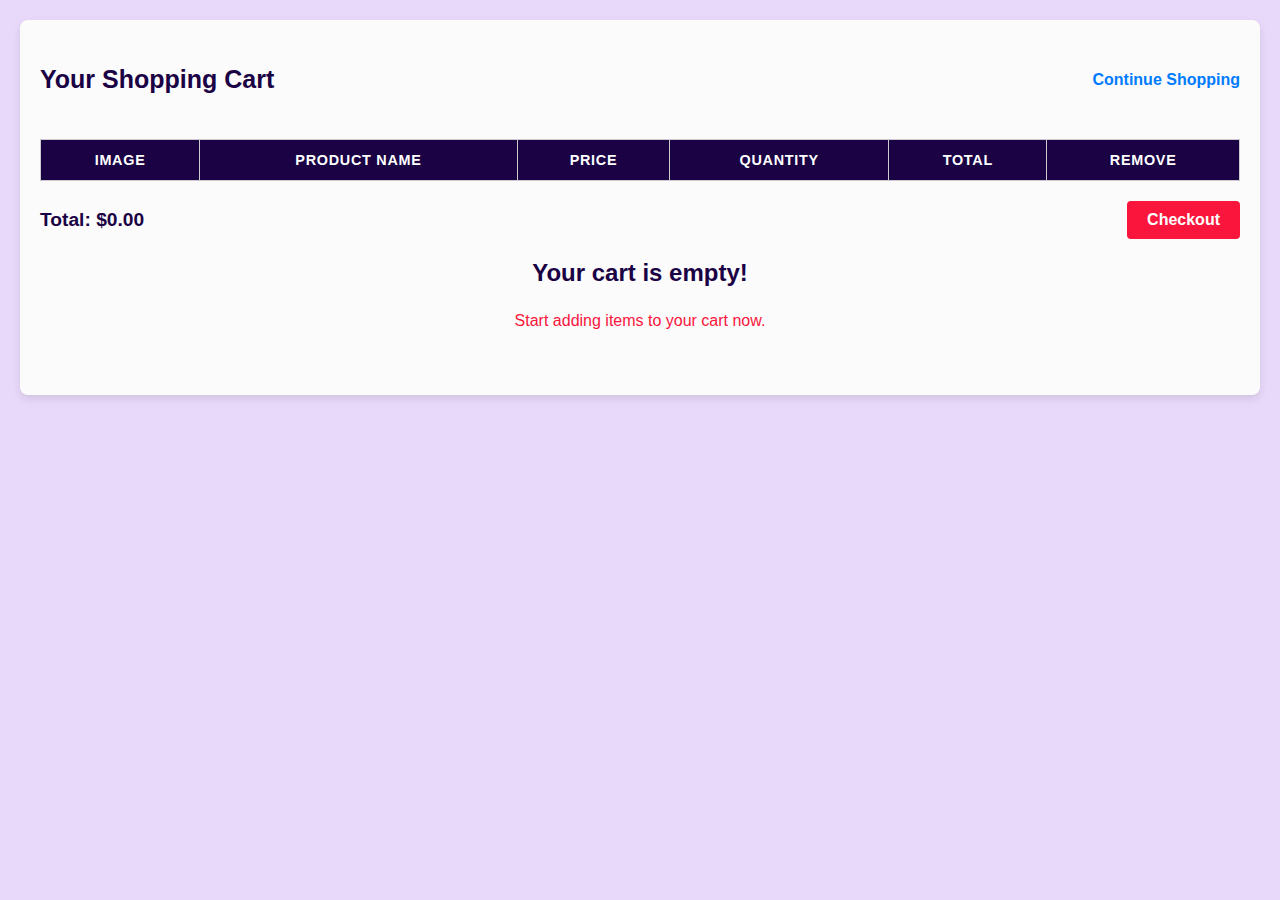
<file: add_to_cart.html>
<!DOCTYPE html>
<html lang="en">

<head>
    <meta charset="UTF-8">
    <meta name="viewport" content="width=device-width, initial-scale=1.0">
    <title>Shopping Cart</title>
    <link rel="stylesheet" href="assets/css/style.css">
    <link href="https://fonts.googleapis.com/css2?family=Poppins:wght@300;500&display=swap" rel="stylesheet">
</head>

<body class="cart_body">
    <div class="cart_container">
        <div class="cart-header">
            <h1>Your Shopping Cart</h1>
            <a href="index.html" style="text-decoration: none; color: #007bff;">Continue Shopping</a>
        </div>

        <table class="cart-table" id="cart-items">
            <thead>
                <tr>
                    <th>Image</th>
                    <th>Product Name</th>
                    <th>Price</th>
                    <th>Quantity</th>
                    <th>Total</th>
                    <th>Remove</th>
                </tr>
            </thead>
            <tbody id="cart-table-body">
                <!-- Cart items will be dynamically inserted here -->
            </tbody>
        </table>

        <div class="cart-actions">
            <div class="total" id="cart-total">Total: $0.00</div>
            <button id="checkout-button">Checkout</button>
        </div>

        <div class="empty-cart" id="empty-cart">
            <h2>Your cart is empty!</h2>
            <p>Start adding items to your cart now.</p>
        </div>
    </div>

    <script>
        // Retrieve and validate cart data from localStorage
        const cart = (JSON.parse(localStorage.getItem('cart')) || []).map(item => ({
            id: item.id || '',
            name: item.name || 'Unknown Product',
            price: parseFloat(item.price) || 0,
            image: item.image && isValidPath(item.image) ? item.image : 'assets/images/default.jpeg', // Validate image path
            quantity: parseInt(item.quantity, 10) || 1
        }));

        function isValidPath(path) {
            // Optionally add custom validation logic for image paths
            return typeof path === 'string' && path.startsWith('assets/images/');
        }

        function addToCart(item) {
            const cart = JSON.parse(localStorage.getItem('cart')) || [];
            item.image = item.image && isValidPath(item.image) ? item.image : 'assets/images/default.jpeg'; // Normalize path
            cart.push(item);
            localStorage.setItem('cart', JSON.stringify(cart));
        }

        function updateCart() {
            const cartTableBody = document.getElementById('cart-table-body');
            const cartTotal = document.getElementById('cart-total');
            const emptyCartMessage = document.getElementById('empty-cart');

            cartTableBody.innerHTML = ''; // Clear previous cart items
            let totalPrice = 0;

            cart.forEach((item, index) => {
                const totalItemPrice = item.price * item.quantity;
                totalPrice += totalItemPrice;

                console.log(`Product: ${item.name}, Image Path: ${item.image}`);

                const row = document.createElement('tr');
                row.innerHTML = `
            <td><img src="${item.image}" alt="${item.name}" onerror="this.src='assets/images/default.jpeg';"></td>
            <td>${item.name}</td>
            <td>$${item.price.toFixed(2)}</td>
            <td><input type="number" class="quantity" value="${item.quantity}" min="1" onchange="updateQuantity(${index}, this.value)"></td>
            <td>$${totalItemPrice.toFixed(2)}</td>
            <td><button class="remove" onclick="removeFromCart(${index})">Remove</button></td>
        `;
                cartTableBody.appendChild(row);
            });

             // Update the total
            cartTotal.textContent = `Total: $${totalPrice.toFixed(2)}`;
            // Show or hide the empty cart message
            emptyCartMessage.style.display = cart.length > 0 ? 'none' : 'block';

        }
        // Update quantity in the cart
        function updateQuantity(index, quantity) {
            quantity = Math.max(1, parseInt(quantity, 10) || 1);
            cart[index].quantity = quantity;
            localStorage.setItem('cart', JSON.stringify(cart));
            updateCart();
        }
        // Remove item from cart
        function removeFromCart(index) {
            cart.splice(index, 1);
            localStorage.setItem('cart', JSON.stringify(cart));
            updateCart();
        }

        updateCart();


    </script>
    <script src="assets/js/script.js"></script>
</body>

</html>
</file>
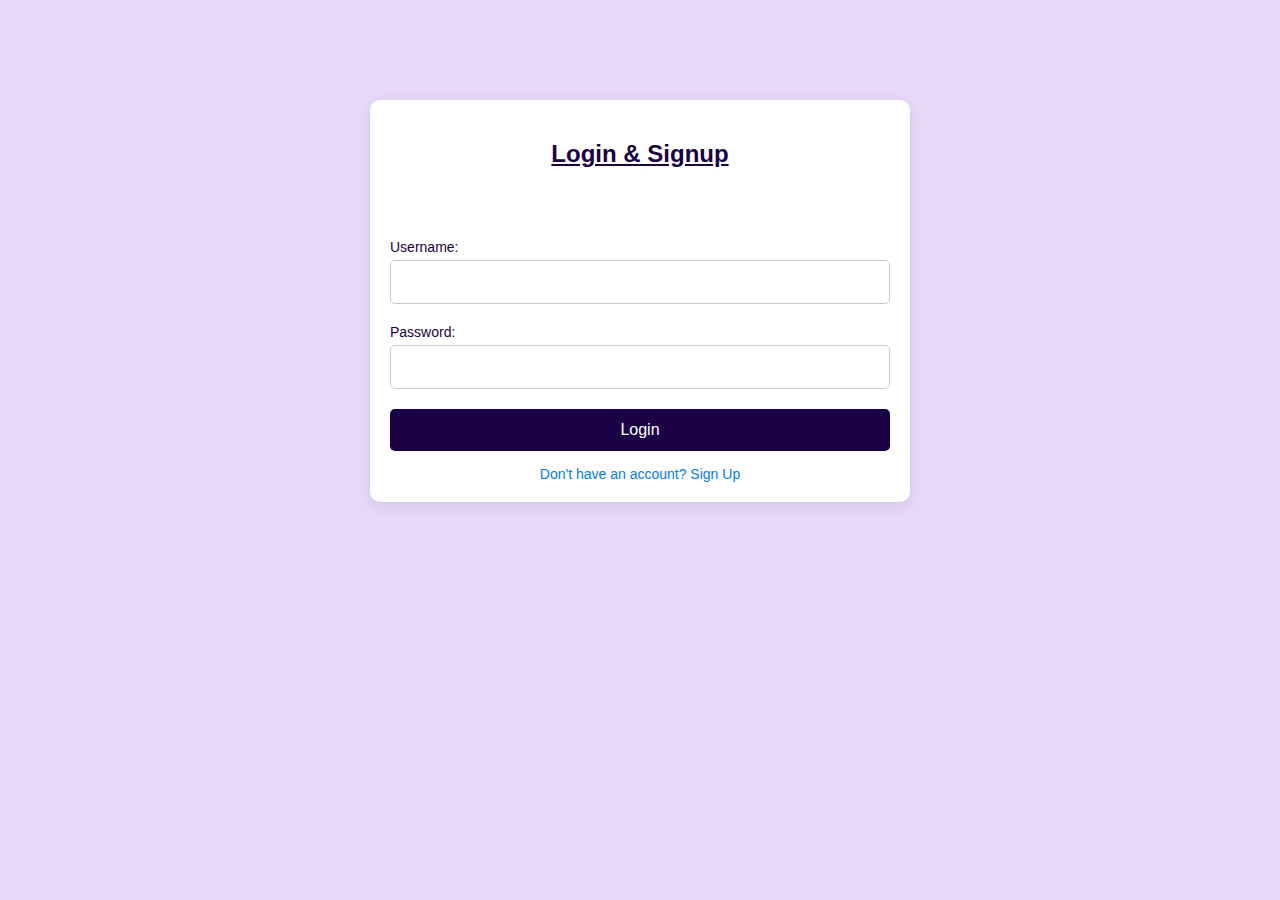
<file: login&signup.html>
<!DOCTYPE html>
<html lang="en">
<head>
    <meta charset="UTF-8">
    <meta name="viewport" content="width=device-width, initial-scale=1.0">
    <title>Login & Signup</title>
    <style>
        :root {
            --primary-color: #1a0244;
            --secondary-color: rgb(249, 21, 59);
            --background-light: #fbfbfb;
            --background-dark: rgba(0, 0, 0, 0.8);
            --highlight-color: rgb(255, 196, 0);
            --text-color: #fff;
            --border-color: #CCC;
            --error-color: red;
        }

        body {
            font-family: 'Arial', sans-serif;
            background-color:#e8d9fa;
            color: var(--text-color);
            margin: 0;
            padding: 0;
        }

        .container {
            max-width: 500px;
            margin: 100px auto;
            padding: 20px;
            background-color: #fff;
            border-radius: 10px;
            box-shadow: 0 4px 15px rgba(0, 0, 0, 0.1);
        }

        h2 {
            text-align: center;
            color: var(--primary-color);
            margin-bottom: 30px;
            text-decoration: underline;
        }

        .form-container {
            display: none;
        }

        .form-container.active {
            display: block;
        }

        .form-group {
            margin-bottom: 20px;
        }

        .form-group label {
            display: block;
            font-size: 14px;
            color: var(--primary-color);
            margin-bottom: 5px;
        }

        .form-group input {
            width: 100%;
            padding: 12px;
            font-size: 16px;
            border: 1px solid var(--border-color);
            border-radius: 5px;
            box-sizing: border-box;
        }

        .form-group input:focus {
            outline: none;
            border-color: var(--primary-color);
        }

        button {
            width: 100%;
            padding: 12px;
            background-color: var(--primary-color);
            color: #fff;
            border: none;
            font-size: 16px;
            border-radius: 5px;
            cursor: pointer;
            transition: background-color 0.3s ease;
        }

        button:hover {
            background-color: var(--secondary-color);
        }

        .toggle-btn {
            text-align: center;
            margin-top: 15px;
            color: #007bff;
            cursor: pointer;
            font-size: 14px;
        }
        .toggle-btn:hover{
            color: var(--primary-color);
            text-decoration:var(--highlight-color) underline;
        }

        .error-message {
            color: var(--error-color);
            display: none;
            text-align: center;
            font-size: 14px;
            margin-top: 10px;
        }

        .link-btn {
            text-align: center;
            margin-top: 10px;
        }

        .link-btn a {
            color: var(--primary-color);
            text-decoration: none;
            font-size: 14px;
        }

        .link-btn a:hover {
            color: var(--secondary-color);
        }
    </style>
</head>
<body>

    <div class="container">
        <h2>Login & Signup</h2>

        <!-- Login Form -->
        <div id="login-form" class="form-container active">
            <h3>Login</h3>
            <form id="login-form-action">
                <div class="form-group">
                    <label for="login-username">Username:</label>
                    <input type="text" id="login-username" name="username" required>
                </div>
                <div class="form-group">
                    <label for="login-password">Password:</label>
                    <input type="password" id="login-password" name="password" required>
                </div>
                <button type="submit">Login</button>
                <div class="error-message" id="login-error">Invalid credentials. Please try again.</div>
            </form>
            <div class="toggle-btn" onclick="toggleForms()">Don't have an account? Sign Up</div>
        </div>

        <!-- Signup Form -->
        <div id="signup-form" class="form-container">
            <h3>Sign Up</h3>
            <form id="signup-form-action">
                <div class="form-group">
                    <label for="signup-username">Username:</label>
                    <input type="text" id="signup-username" name="username" required>
                </div>
                <div class="form-group">
                    <label for="signup-password">Password:</label>
                    <input type="password" id="signup-password" name="password" required>
                </div>
                <button type="submit">Sign Up</button>
                <div class="error-message" id="signup-error">Username already exists. Please try a different one.</div>
            </form>
            <div class="toggle-btn" onclick="toggleForms()">Already have an account? Login</div>
        </div>
    </div>

    <script>
        // Function to toggle between Login and Signup forms
        function toggleForms() {
            const loginForm = document.getElementById('login-form');
            const signupForm = document.getElementById('signup-form');
            loginForm.classList.toggle('active');
            signupForm.classList.toggle('active');
        }

        // Handle Login Form Submission
        document.getElementById('login-form-action').addEventListener('submit', function(event) {
            event.preventDefault();

            const username = document.getElementById('login-username').value;
            const password = document.getElementById('login-password').value;

            // Simulate login validation (replace with actual AJAX request to server)
            if (username === "user" && password === "password") {
                alert("Login successful!");
                // Redirect or handle successful login
            } else {
                document.getElementById('login-error').style.display = 'block';
            }
        });

        // Handle Signup Form Submission
        document.getElementById('signup-form-action').addEventListener('submit', function(event) {
            event.preventDefault();

            const username = document.getElementById('signup-username').value;
            const password = document.getElementById('signup-password').value;

            // Simulate signup validation (replace with actual AJAX request to server)
            if (username !== "existinguser") {
                alert("Signup successful!");
                toggleForms(); // Switch to login form
            } else {
                document.getElementById('signup-error').style.display = 'block';
            }
        });
    </script>

</body>
</html>
</file>
<file: assets/css/style.css>
/* CSS Variables */
:root {
    --primary-color: #1a0244;
    --secondary-color: rgb(249, 21, 59);
    --background-light: #fbfbfb;
    --background-dark: rgba(0, 0, 0, 0.8);
    --highlight-color: rgb(255, 196, 0);
    --text-color: #fff;
    --border-color: #CCC;
    --error-color: red;
}

/* Global Styles */
* {
    margin: 0;
    padding: 0;
    /* box-sizing: border-box; */
}

body {
    font-family: 'Roboto', sans-serif;
}

h1,
p {
    text-align: center;
    margin: 25px 0px;
}

/* Navigation Bar */
nav {
    display: flex;
    align-items: center;
    justify-content: space-around;
    background-color: var(--primary-color);
    color: var(--text-color);
    position: fixed;
    top: 0%;
    width: 100%;
    height: 80px;
}

nav .logo {
    font-size: 20px;
}

nav .logo h1 span {
    color: var(--secondary-color);
}

nav ul {
    display: flex;
}

nav ul li {
    list-style: none;
}

nav ul li a {
    text-decoration: none;
    font-size: 19px;
    color: var(--text-color);
    margin-inline: 22px;
}

ul li a:hover {
    border-bottom: 2px solid var(--secondary-color);
}

/* Search Bar */
.searchBar {
    display: flex;
}

.searchBar input {
    border: none;
    outline: none;
    border-bottom: 2px solid #b3afaf;
    font-size: 18px;
    background-color: var(--text-color);
}

.searchBar img {
    margin-left: -35px;
    width: 30px;
}

/* Hamburger Menu Button */
.hamburger-menu {
    display: none;
    position: fixed;
    top: 15px;
    left: 15px;
    z-index: 1000;
    cursor: pointer;
    font-size: 24px;
    color: #333;
}

/* Side Navigation */
.side-nav {
    position: fixed;
    top: 0;
    left: -250px;
    width: 250px;
    height: 100%;
    background: #bd93fd63;
    color: #fff;
    overflow: hidden;
    transition: 0.3s ease;
    z-index: 999;
}

.side-nav ul {
    list-style: none;
    padding: 20px;
    margin: 0;
}


.side-nav ul li {
    margin: 20px 0;
}

.side-nav ul li a {
    text-decoration: none;
    color: #000;
    font-size: 18px;
    transition: 0.3s ease;
}

.side-nav ul li a:hover {
    color: #f1c40f;
}

/* Cart Section */
.cart {
    display: flex;
}

.cart img {
    font-size: 25px;
    width: 70px;
}

#cartNum {
    text-align: center;
    background: var(--secondary-color);
    width: 26px;
    border-radius: 22px;
    height: 23px;
    padding-top: 4px;
}

/* main content */
.main {
    display: grid;
    grid-template-columns: repeat(auto-fit, minmax(200px, 1fr));
    gap: 20px;
    /* Adjust spacing between grid items */
    margin: 133px 0px;
}

.mainText {
    margin-top: 44px;
}

.mainText h1 {
    font-size: 65px;
    color: var(--primary-color);
}

.mainText p {
    margin-top: 22px;
}

.mainText button {
    margin-top: 22px;
    width: 140px;
    height: 40px;
    background-color: var(--primary-color);
    color: white;
    border: none;
    font-size: 20px;
    margin-left: 40%;
}

.mainText button a {
    text-decoration: none;
    color: var(--text-color);
}

/* Shops Section */
#shop {
    background-color: var(--highlight-color);
    padding: 15px 0;
}

.shops {
    display: flex;
    flex-wrap: wrap;
    justify-content: center;
}

.shops .card {
    width: 350px;
    margin-inline-start: 22px;
    margin-top: 22px;
    background-color: aliceblue;
}

.shops .card span {
    cursor: pointer;
}

.shops .card p {
    margin-left: 11px;
    font-size: 20px;
}

.shops .card img {
    width: 100%;
    height: 300px;
}

.shops .card button {
    position: relative;
    top: -39px;
    width: 120px;
    height: 35px;
    background-color: var(--secondary-color);
    color: white;
    border: none;
    font-size: 18px;
}

.card .add_to_cart:hover {
    background-color: var(--primary-color);
    color: var(--text-color);
}

/* Gallery Section */
.gallery {
    display: flex;
    flex-wrap: wrap;
    justify-content: center;
    background-color: #e8d9fa;
    padding-bottom: 20px;
}

.gallery img {
    width: 450px;
    margin-inline: 22px;
    margin-top: 22px;
}

/* Connect Section */
.connect {
    width: 400px;
    padding: 22px;
    border-radius: 5px;
    box-shadow: 1px 3px 3px 3px gray;
    text-align: center;
    margin: auto;
}

.connect input {
    width: 90%;
    height: 12px;
    padding: 12px;
    border: 1px solid black;
    font-size: 18px;
    outline: none;
    margin-top: 22px;
}

.connect button {
    width: 140px;
    height: 40px;
    background-color: var(--secondary-color);
    color: var(--text-color);
    font-size: 20px;
    border: none;
    margin-top: 22px;
}

/* Footer Section */
.footer {
    display: flex;
    flex-wrap: wrap;
    justify-content: space-around;
    padding: 66px;
    margin-top: 66px;
    background-color: var(--primary-color);
    color: var(--text-color);
}

.footer .text p {
    margin-top: 12px;
}

/* contact */
#contact {
    display: flex;
    justify-content: center;
    align-items: stretch;
    margin: 25px;
}

form label {
    display: block;
    margin: 1em 0 .2em;
}

form {
    border: 1px solid var(--border-color);
    padding: 15px;
    width: 500px;
    margin-right: 55px;
}

/* single-line text, checkbox, and button */
form input,
form select,
form textarea {
    display: block;
    width: 100%;
    font-size: 25px;
    background-color: var(--background-light);
    border: solid 1px var(--border-color);
    resize: vertical;
}

form input[type=checkbox] {
    display: inline;
    width: auto;
}

form input[type=submit] {
    background: var(--secondary-color);
    margin-top: 1em;
    color: var(--text-color);
    border: none;
    border-radius: 8px;
    transition: all 0.3s ease-out;
    font-size: 20px;
    padding: 5px;
}

form textarea {
    min-height: 180px;
}

form select {
    color: indigo;
    font-size: 15px;
    padding: 5px;
}

/* hover and focus states */
input[type=submit]:hover,
input[type=submit]:focus {
    background: var(--highlight-color);
    outline: none;
}

.error {
    color: var(--error-color);
    font-size: 0.9em;
    margin-top: 5px;
    display: block;
}

/* quick view model */
.modal {
    position: fixed;
    z-index: 1000;
    left: 0;
    top: 0;
    width: 100%;
    height: 100%;
    overflow: auto;
    background-color: var(--background-dark);
}

.modal-content {
    background-color: #fefefe;
    margin: 10% auto;
    padding: 20px;
    border: 1px solid #888;
    width: 60%;
    text-align: center;
    position: relative;
}

.modal-content img {
    max-width: 100%;
    height: auto;
}

.close {
    position: absolute;
    top: 10px;
    right: 20px;
    font-size: 28px;
    font-weight: bold;
    cursor: pointer;
}

.product-detail {
    display: flex;
    flex-direction: column;
    align-items: center;
}

.popup-message {
    position: fixed;
    top: 50%;
    left: 50%;
    transform: translate(-50%, -50%);
    background-color: var(--background-dark);
    color: white;
    padding: 10px 20px;
    border-radius: 5px;
    font-size: 18px;
}

/* Add to cart page css */

.cart_body {
    background-color: #e8d9fa;
}

.cart_container {
    width: 100%;
    max-width: 1200px;
    margin: 20px auto;
    padding: 20px;
    background-color: var(--background-light);
    border-radius: 8px;
    box-shadow: 0 4px 8px rgba(0, 0, 0, 0.1);
}

/* Header styling */
.cart-header {
    display: flex;
    justify-content: space-between;
    align-items: center;
    margin-bottom: 20px;
}

.cart-header h1 {
    font-size: 25px;
    color: var(--primary-color);
}

.cart-header a {
    font-size: 1rem;
    font-weight: bold;
    text-decoration: none;
    color: var(--secondary-color);
    transition: color 0.3s ease;
}

.cart-header a:hover {
    color: var(--highlight-color);
}

/* Table styling */
.cart-table {
    width: 100%;
    border-collapse: collapse;
    margin-bottom: 20px;
    background-color: var(--background-light);
}

.cart-table th,
.cart-table td {
    padding: 12px;
    text-align: center;
    border: 1px solid var(--border-color);
}

.cart-table th {
    background-color: var(--primary-color);
    color: var(--text-color);
    text-transform: uppercase;
    font-size: 0.9rem;
    letter-spacing: 0.05em;
}

.cart-table td {
    font-size: 0.9rem;
    color: var(--primary-color);
}

.cart-table img {
    max-width: 60px;
    height: auto;
    border-radius: 4px;
}
.cart-table .quantity {
    text-align: center;
}

/* Actions and buttons */
.cart-actions {
    display: flex;
    justify-content: space-between;
    align-items: center;
    margin-top: 20px;
}

.cart-actions .total {
    font-size: 1.2rem;
    font-weight: bold;
    color: var(--primary-color);
}

.cart-actions button {
    padding: 10px 20px;
    font-size: 1rem;
    font-weight: bold;
    color: var(--text-color);
    background-color: var(--secondary-color);
    border: none;
    border-radius: 4px;
    cursor: pointer;
    transition: background-color 0.3s ease;
}

.cart-actions button:hover {
    background-color: var(--highlight-color);
}
.remove{
    background-color: var(--highlight-color);
    border: none;
    border-radius: 5px;
    padding: 8px 15px;
    color: #000;  
}
.remove:hover{
color: var(--text-color);
background-color: var(--secondary-color);
}

/* Empty cart message */
.empty-cart {
    text-align: center;
    padding: 20px;
    display: none;
    /* Initially hidden */
}

.empty-cart h2 {
    font-size: 1.5rem;
    color: var(--primary-color);
    margin-bottom: 10px;
}

.empty-cart p {
    font-size: 1rem;
    color: var(--secondary-color);
}



/* Responsive Design */
@media screen and (min-width:600px) {

    /*  make the form 2 columns */
    form:after {
        content: '';
        display: block;
        clear: both;
    }

}

@media (max-width: 1024px) {
    h1 {
        font-size: 22px;
    }

    .searchBar input {
        font-size: 15px;
    }

    .cart img {
        width: 45px;
        margin: 15px 0;
    }

    /* .main {
        margin: 50px 0;
    } */

    .main img {
        width: 100%;
    }

    .shops .card {
        margin: 22px;
    }

    #contact form {
        margin-right: 0px;
    }

    #contact img {
        width: 565px
    }

    #contact .column {
        width: 100%;
        margin-bottom: 20px;
    }

    form textarea {
        min-height: 70px;
    }


    #contact .contact-banner {
        width: 100%;
        margin-top: 20px;
    }

    .cart-table th {
        font-size: 10px;
    }

    /* add to cart */

    .cart_container {
        max-width: 945px;
    }

    .cart-header {
        margin-bottom: 10px;
    }
}

/* Show Hamburger on Mobile */
@media (max-width: 768px) {
    .hamburger-menu {
        display: block;
        padding: 10px 0;
        color: var(--text-color);
    }

    nav ul {
        display: none;
    }

    .side-nav ul {
        list-style: none;
        padding: 80px 20px;
        margin: 0;
    }

    .side-nav ul li a:hover {
        border-bottom: 1px solid var(--secondary-color);
        background-color: #ae86bf;
        color: var(--text-color);
        padding: 5px 10px;
    }

    .main {
        display: block;
    }

    .main img {
        margin-top: 44px;
    }

    #contact {
        display: block;
    }

    #contact form {
        width: 96%;
    }

    #contact img {
        width: 100%;
    }

    .cart_container {
        max-width: 700px;
    }

    .cart-header {
        flex-direction: column;
        align-items: flex-start;
    }

    .cart-header h1 {
        font-size: 20px;
    }

    .cart-header a {
        font-size: 0.9rem;
        margin-top: 10px;
    }

    .cart-table {
        font-size: 0.8rem;
    }

    .cart-table th,
    .cart-table td {
        padding: 8px;
    }

    .cart-table img {
        max-width: 40px;
    }

    .cart-actions {
        flex-direction: column;
        align-items: flex-start;
        gap: 10px;
    }

    .cart-actions .total {
        font-size: 1rem;
    }

    .cart-actions button {
        width: 100%;
    }

    .empty-cart h2 {
        font-size: 1.2rem;
    }

    .empty-cart p {
        font-size: 0.9rem;
    }

}

@media screen and (max-width: 425px) {
    nav h1 {
        font-size: 15px;
    }
    .side-nav{
        width: 200px;
    }
    .side-nav ul li a{
        font-size: 15px;
    }

    .searchBar {
        display: none;
    }
    .cart_container {
        max-width: 365px;
    }

    .cart-table {
        width: 50%;
    }

    .cart-table .quantity {
        width: 20px;
        text-align: center;
        font-size: 10px;
    }

    .cart-actions button {
        width: 90%;
        padding: 5px;
        font-size: 10px;
    }
    .cart-table th, .cart-table td {
        font-size: 10px;
    }
    .remove{
        background-color: var(--highlight-color);
        border: none;
        border-radius: 5px;
        padding: 5px;
        color: #000;
        font-size: 10px;   
    }
    .gallery img {
        width: 350px;}
}

@media (max-width: 480px) {
    .cart-header h1 {
        font-size: 15px;
    }

    .cart-header a {
        font-size: 0.8rem;
    }

    .cart-table {
        font-size: 0.7rem;
    }

    .cart-table img {
        max-width: 30px;
    }

    .cart-actions .total {
        font-size: 0.9rem;
    }

    .empty-cart h2 {
        font-size: 1rem;
    }

    .empty-cart p {
        font-size: 0.8rem;
    }
}
@media screen and (max-width:320px){
    .cart-table th, .cart-table td{
        font-size: 7px;
    }
    .cart_container{
        max-width: 300px;
        padding: 5px;
    }
    .gallery img {
        width: 300px;}
}
</file>
